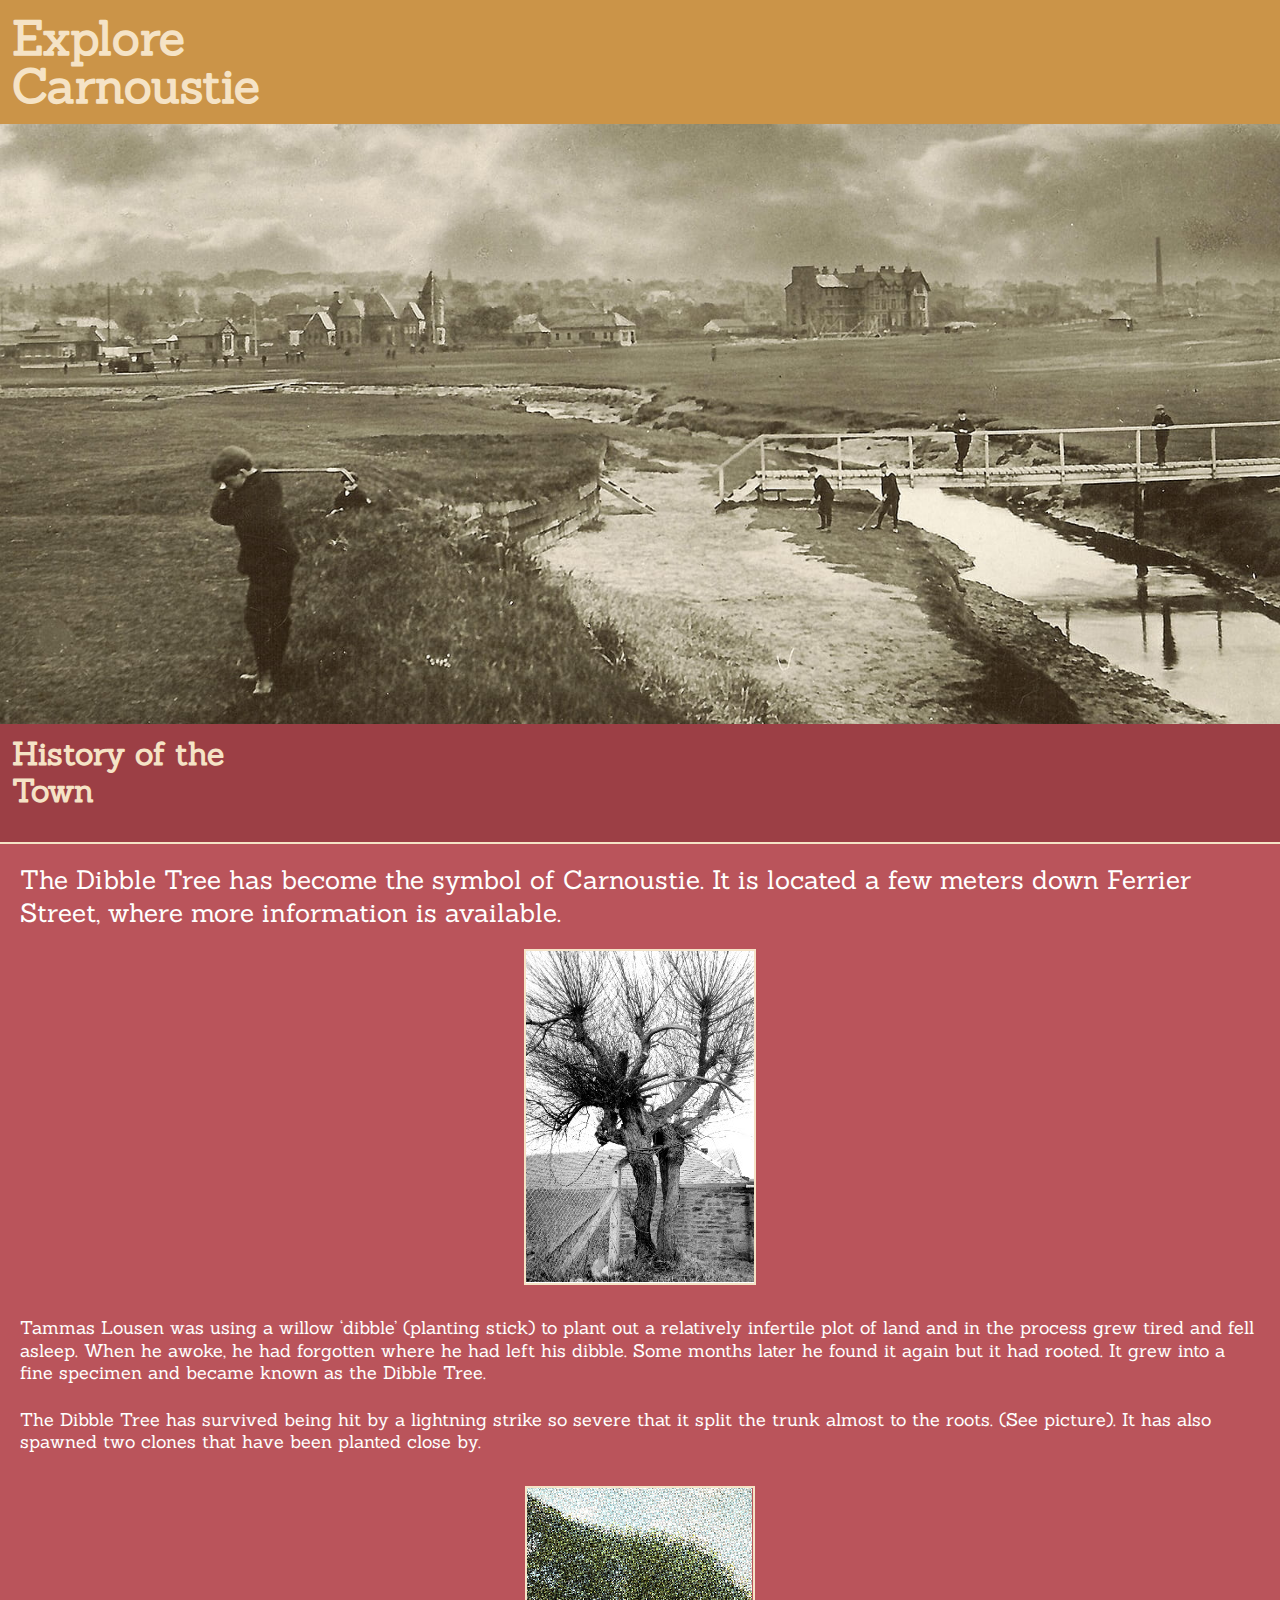
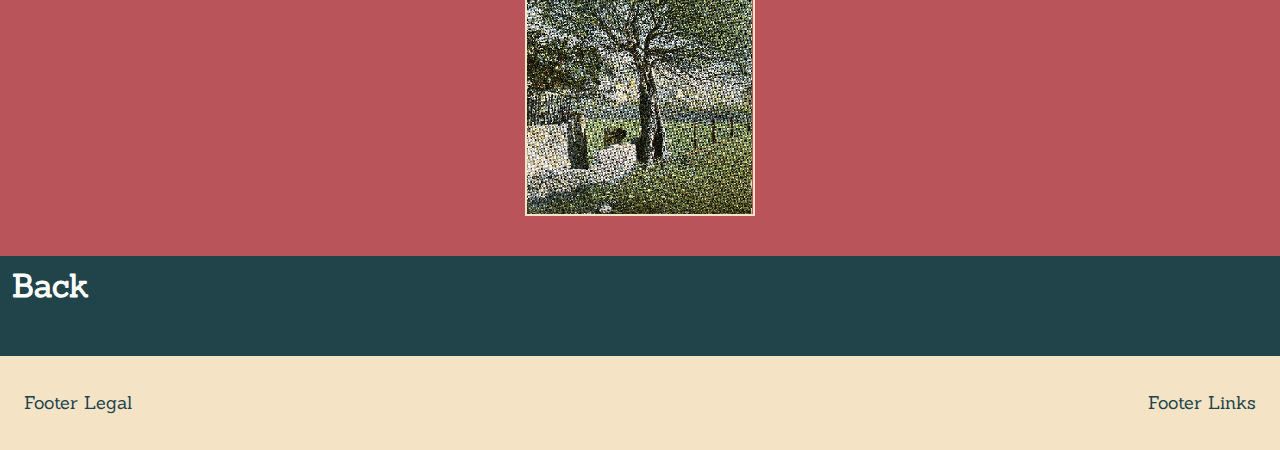
<file: dibble-tree.html>
<!doctype html>
<html>

<head>
	<meta charset="utf-8">
	<meta http-equiv="X-UA-Compatible" content="IE=edge">
	<meta name="viewport" content="width=device-width, initial-scale=1">
	<title>Explore Carnoustie</title>
	<meta property="og:title" content="Explore Carnoustie">
	<meta property="og:type" content="website">
	<meta property="og:url" content="___CURRENT_URL___">
	<link rel="preconnect" href="https://fonts.googleapis.com">
	<link rel="preconnect" href="https://fonts.gstatic.com" crossorigin>
	<link href="https://fonts.googleapis.com/css2?family=Sanchez:ital@0;1&display=swap" rel="stylesheet">
	<link rel="stylesheet" href="/css/base.css">
	<link rel="stylesheet" href="/css/style.css">
</head>

<body>

	<header>
		<a href="/index.html">
			<h1>Explore<br>Carnoustie</h1>
		</a>
	</header>

	<section class="hero">
		<img src="images/carnoustie-1880-sharpened.jpg" class="hero-image">
	</section>

	<div class="history-heading">
		<h2>History of the<br>Town</h2>
	</div>

	<div class="history-item-content">
		<h3>The Dibble Tree has become the symbol of Carnoustie. It is located a few meters down Ferrier Street, where more information is available.</h3>
		<img src="images/dibble-tree.jpg" class="item-content-image">
		<p>Tammas Lousen was using a willow ‘dibble’ (planting stick) to plant out a relatively infertile plot of land and in the process grew tired and fell asleep. When he awoke, he had forgotten where he had left his dibble. Some months later he found
			it again but it had rooted. It grew into a fine specimen and became known as the Dibble Tree.</p>
		<p>The Dibble Tree has survived being hit by a lightning strike so severe that it split the trunk almost to the roots. (See picture). It has also spawned two clones that have been planted close by.</p>
		<img src="images/dibble-tree-2.png" class="item-content-image">
	</div>

	<a href="index.html">
		<div class="landing-dropdown dropdown-map">
			<h2>Back</h2>
		</div>
	</a>
	</nav>

	<footer>
		<div class="footer-left">
			<p>Footer Legal</p>
		</div>
		<div class="footer-right">
			<p>Footer Links</p>
		</div>
	</footer>


	<script src="js/dropdown.js"></script>
</body>

</html>
</file>
<file: css/base.css>
html, body, div, span, applet, object, iframe,
h1, h2, h3, h4, h5, h6, p, blockquote, pre,
a, abbr, acronym, address, big, cite, code,
del, dfn, em, img, ins, kbd, q, s, samp,
small, strike, strong, sub, sup, tt, var,
b, u, i, center,
dl, dt, dd, ol, ul, li,
fieldset, form, label, legend,
table, caption, tbody, tfoot, thead, tr, th, td,
article, aside, canvas, details, embed,
figure, figcaption, footer, header, hgroup,
menu, nav, output, ruby, section, summary,
time, mark, audio, video {
  margin: 0;
  padding: 0;
  border: 0;
  font-size: 100%;
  font: inherit;
  vertical-align: baseline;
  margin-block-start: 0;
  margin-block-end: 0;
}

article, aside, details, figcaption, figure,
footer, header, hgroup, menu, nav, section {
  display: block;
}
body {
  line-height: 1;
}
ol, ul {
  list-style: none;
}
blockquote, q {
  quotes: none;
}
blockquote:before, blockquote:after,
q:before, q:after {
  content: '';
  content: none;
}
table {
  border-collapse: collapse;
  border-spacing: 0;
}

img, iframe {
  vertical-align: bottom;
  max-width: 100%;
}

input, textarea, select {
  font: inherit;
}

* {
  -webkit-box-sizing: border-box;
  -moz-box-sizing: border-box;
  box-sizing: border-box;
  -webkit-font-smoothing: antialiased;
  -moz-osx-font-smoothing: grayscale;
  text-rendering: optimizeLegibility;
}
</file>
<file: css/style.css>
/* CSS Variables */
:root {
  --sand: #cb9448;
  --red: #ba545b;
  --green: #99b75d;
  --blue: #458d8e;
  --dark: #21434a;
  --light: #f5e3c6;
  --white: #fffffe;
  --red-active: #9C3F45;
  --green-active: #7F9B45;
  --blue-active: #346A6A;
}

/* Typography */
body {
  font-family: 'Sanchez', serif;
  font-size: 18px;
  line-height: 1.25;
  font-weight: 400;
  color: var(--white);
  background-color: var(--light);
  margin: 0;
}

h1 {
  font-size: 48px;
  color: var(--light);
  line-height: 1;
  font-weight: 600;
}

h2 {
  font-size: 32px;
  line-height: 1.15;
  font-weight: 600;
  align-self: start;
}

h3 {
  font-size: 26px;
  line-height: 1.25;
}

a {
  text-decoration: none;
}

p {
  margin: 12px 0;
}

/* Initial Layout */
header {
  width: 100vw;
  background-color: var(--sand);
  padding: 14px 12px;
}

.hero {
  background-image: url("/images/carnoustie-1880-sharpened.jpg");
  background-position: bottom;
  background-size: cover;
  width: 100vw;
  max-height: 460px;
  z-index: -10;
}

.hero-image {
  width: 100vw;
  max-height: 460px;
  opacity: 0;
}

footer {
  width: 100vw;
  height: auto;
  padding: 24px;
  background-color: var(--light);
  color: var(--dark);
  display: flex;
  flex-direction: row;
  justify-content: space-between;
  align-items: center;
}

/* Dropdown */
.landing-dropdown {
  padding: 12px;
  display: flex;
  flex-direction: row;
  justify-content: space-between;
  align-items: center;
  height: 120px;
  transition: all 0.6s ease-in-out;
}

svg {
  fill: var(--white);
  transition: all 0.6s ease-in-out;
}

.dropdown-history {
  background-color: var(--red);
  color: var(--white);
}

.dropdown-nature {
  background-color: var(--green);
  color: var(--white);
}

.dropdown-golfing {
  background-color: var(--blue);
  color: var(--white);
}

.dropdown-map {
  background-color: var(--dark);
  color: var(--white);
}

.dropdown-linked-item {
  padding: 12px;
  display: block;
  height: 120px;
  border-top: 2px solid var(--light);
}

#history-section {
  overflow: hidden;
  transition: all 0.6s ease-in-out;
  height: auto;
  max-height: 0;
}

#nature-section {
  overflow: hidden;
  transition: all 0.6s ease-in-out;
  height: auto;
  max-height: 0;
}

#golfing-section {
  overflow: hidden;
  transition: all 0.6s ease-in-out;
  height: auto;
  max-height: 0;
}

/* Item Pages */
.history-heading {
  padding: 12px;
  height: 120px;
  background-color: var(--red-active);
  color: var(--light);
  border-bottom: 2px solid var(--light);
}

.history-item-content {
  background-color: var(--red);
  color: var(--white);
  padding: 20px;
  display: flex;
  flex-direction: column;
  align-content: center;
  justify-content: center;
}

.item-content-image {
  max-width: 360px;
  align-self: center;
  margin: 20px;
  border: 2px solid var(--light);
}

/* Media Query for non-mobile users */
@media screen and (min-width: 740px) {
  .dropdown-linked-item {
    height: 100px;
  }

  .landing-dropdown {
    height: 100px;
  }

  .hero-image {
    max-height: 480px;
  }

  .hero {
    max-height: 480px;
  }
}

@media screen and (min-width: 1080px) {
  .dropdown-linked-item {
    height: 100px;
  }

  .landing-dropdown {
    height: 100px;
  }

  .hero-image {
    max-height: 600px;
  }

  .hero {
    max-height: 600px;
  }
}
</file>
